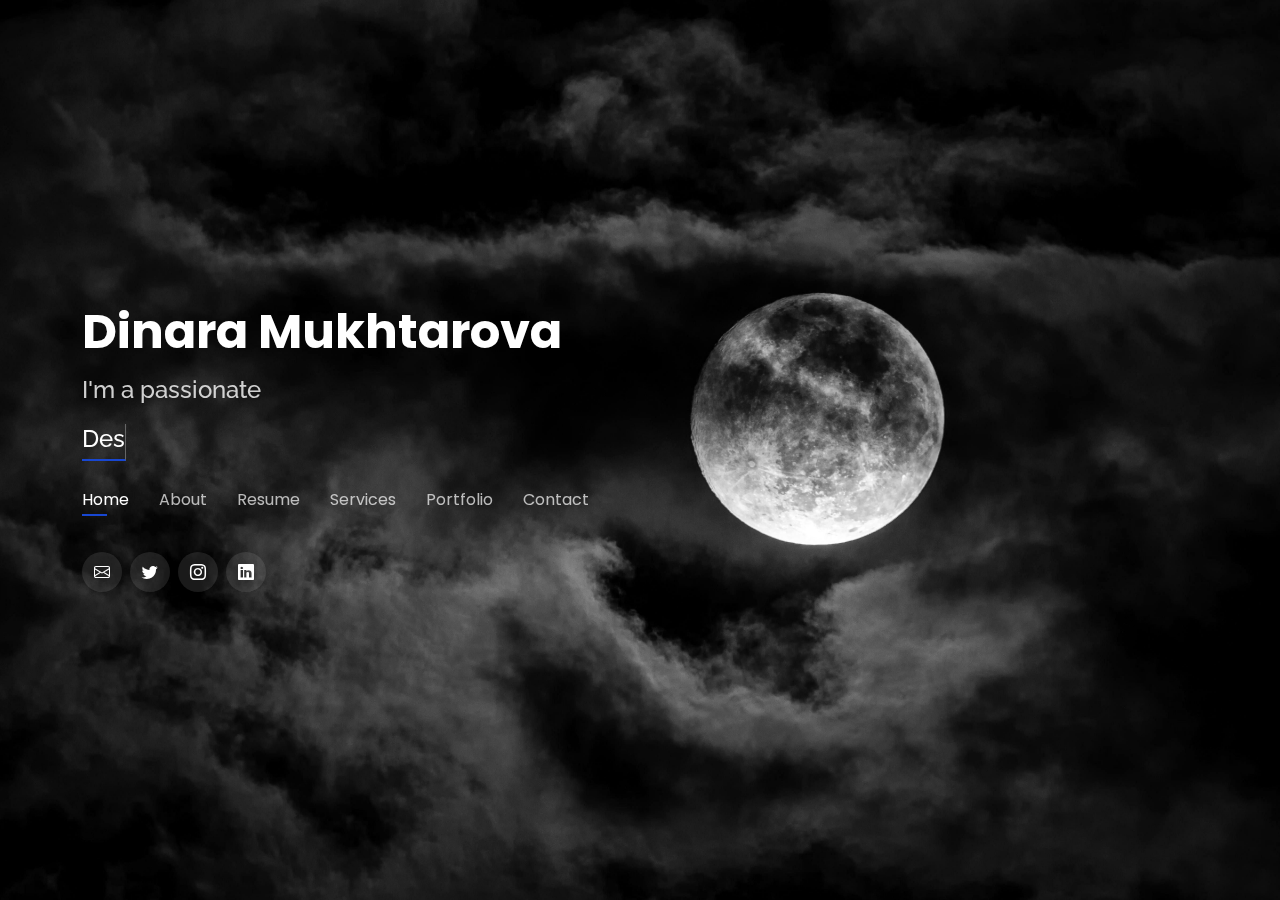
<file: index.html>
<!DOCTYPE html>
<html lang="en">

<head>
  <meta charset="utf-8">
  <meta content="width=device-width, initial-scale=1.0" name="viewport">

  <title>Dinara Mukhtarova</title>
  <meta content="" name="description">
  <meta content="" name="keywords">

  <!-- Favicons -->
  <link href="assets/img/favicon.png" rel="icon">
  <link href="assets/img/apple-touch-icon.png" rel="apple-touch-icon">

  <!-- Google Fonts -->
  <link href="https://fonts.googleapis.com/css?family=Open+Sans:300,300i,400,400i,600,600i,700,700i|Raleway:300,300i,400,400i,500,500i,600,600i,700,700i|Poppins:300,300i,400,400i,500,500i,600,600i,700,700i" rel="stylesheet">

  <!-- Vendor CSS Files -->
  <link href="assets/vendor/bootstrap/css/bootstrap.min.css" rel="stylesheet">
  <link href="assets/vendor/bootstrap-icons/bootstrap-icons.css" rel="stylesheet">
  <link href="assets/vendor/boxicons/css/boxicons.min.css" rel="stylesheet">
  <link href="assets/vendor/glightbox/css/glightbox.min.css" rel="stylesheet">
  <link href="assets/vendor/remixicon/remixicon.css" rel="stylesheet">
  <link href="assets/vendor/swiper/swiper-bundle.min.css" rel="stylesheet">

  <!-- Template Main CSS File -->
  <link href="assets/css/style.css" rel="stylesheet">

</head>

<body>

  <div class="stars"></div>
  <div class="twinkling"></div>
  <div class="clouds"></div>

  <!-- ======= Header ======= -->
  <header id="header">
      <div class="container">

          <h1><a href="index.html">Dinara Mukhtarova</a></h1>
          <!-- Uncomment below if you prefer to use an image logo -->
          <!-- <a href="index.html" class="mr-auto"><img src="assets/img/logo.png" alt="" class="img-fluid"></a> -->
          <h2>I'm a passionate</h2>
          <h2>
              <span class="txt-rotate"
                    data-period="2000"
                    data-rotate='[ "Designer", "Artist", "Programmer" ]'></span>
          </h2>

          <nav id="navbar" class="navbar">
              <ul>
                  <li><a class="nav-link active" href="#header">Home</a></li>
                  <li><a class="nav-link" href="#about">About</a></li>
                  <li><a class="nav-link" href="#resume">Resume</a></li>
                  <li><a class="nav-link" href="#services">Services</a></li>
                  <li><a class="nav-link" href="#portfolio">Portfolio</a></li>
                  <li><a class="nav-link" href="#contact">Contact</a></li>
              </ul>
              <i class="bi bi-list mobile-nav-toggle"></i>
          </nav><!-- .navbar -->

          <div class="social-links">
              <a href="#" class="envelope"><i class="bi bi-envelope"></i></a>
              <a href="#" class="twitter"><i class="bi bi-twitter"></i></a>
              <a href="#" class="instagram"><i class="bi bi-instagram"></i></a>
              <a href="#" class="linkedin"><i class="bi bi-linkedin"></i></a>
          </div>

      </div>
  </header><!-- End Header -->

  <!-- ======= About Section ======= -->
  <section id="about" class="about">

    <!-- ======= About Me ======= -->
    <div class="about-me container">

      <div class="section-title">
        <h2>About</h2>
        <p>Learn more about me</p>
      </div>

      <div class="row">
        <div class="col-lg-4" data-aos="fade-right">
          <img src="assets/img/me.jpg" class="img-fluid" alt="">
        </div>
        <div class="col-lg-8 pt-4 pt-lg-0 content" data-aos="fade-left">
          <h3>Graphic &amp; Game Designer</h3>
          <p class="fst-italic">
            Specializing in Game design, UX/UI, and Graphic design.
          </p>
          <div class="row">
            <div class="col-lg-6">
              <ul>
                <li><i class="bi bi-chevron-right"></i> <strong>Birthday:</strong> <span>1 May 1995</span></li>
                <li><i class="bi bi-chevron-right"></i> <strong>Phone:</strong> <span>+1 (786) 956 2230</span></li>
                <li><i class="bi bi-chevron-right"></i> <strong>City:</strong> <span>Gainesville, USA</span></li>
              </ul>
            </div>
            <div class="col-lg-6">
              <ul>
                <li><i class="bi bi-chevron-right"></i> <strong>Degree:</strong> <span>Bachelor</span></li>
                <li><i class="bi bi-chevron-right"></i> <strong>Email:</strong> <span>dmukhtarova.design@gmail.com</span></li>
                <li><i class="bi bi-chevron-right"></i> <strong>Freelance:</strong> <span>Available</span></li>
              </ul>
            </div>
          </div>
          <p>
              Creative Digital Arts major at the University of Florida with experience in game design and development, including
              projects like "Wisp" and "Family Disaster." Proficient in Unity, Ren'Py, Unreal, Adobe Suit and Figma with a keen eye for UX/UI design. I
              am passionate about blending storytelling with gameplay to create engaging experiences.
          </p>
        </div>
      </div>

    </div><!-- End About Me -->

    <!-- ======= Counts ======= -->
    <div class="counts container">

      <div class="row">

        <div class="col-lg-3 col-md-6">
          <div class="count-box">
            <i class="bi bi-emoji-smile"></i>
            <span data-purecounter-start="0" data-purecounter-end="32" data-purecounter-duration="1" class="purecounter"></span>
            <p>Happy Clients</p>
          </div>
        </div>

        <div class="col-lg-3 col-md-6 mt-5 mt-md-0">
          <div class="count-box">
            <i class="bi bi-journal-richtext"></i>
            <span data-purecounter-start="0" data-purecounter-end="51" data-purecounter-duration="1" class="purecounter"></span>
            <p>Projects</p>
          </div>
        </div>

        <div class="col-lg-3 col-md-6 mt-5 mt-lg-0">
          <div class="count-box">
            <i class="bi bi-headset"></i>
            <span data-purecounter-start="0" data-purecounter-end="863" data-purecounter-duration="1" class="purecounter"></span>
            <p>Hours Of Support</p>
          </div>
        </div>

        <div class="col-lg-3 col-md-6 mt-5 mt-lg-0">
          <div class="count-box">
            <i class="bi bi-award"></i>
            <span data-purecounter-start="0" data-purecounter-end="7" data-purecounter-duration="1" class="purecounter"></span>
            <p>Awards</p>
          </div>
        </div>

      </div>

    </div><!-- End Counts -->

    <!-- ======= Skills  ======= 
    <div class="skills container">

      <div class="section-title">
        <h2>Skills</h2>
      </div>

      <div class="row skills-content">

        <div class="col-lg-6">

          <div class="progress">
            <span class="skill">HTML <i class="val">100%</i></span>
            <div class="progress-bar-wrap">
              <div class="progress-bar" role="progressbar" aria-valuenow="100" aria-valuemin="0" aria-valuemax="100"></div>
            </div>
          </div>

          <div class="progress">
            <span class="skill">CSS <i class="val">90%</i></span>
            <div class="progress-bar-wrap">
              <div class="progress-bar" role="progressbar" aria-valuenow="90" aria-valuemin="0" aria-valuemax="100"></div>
            </div>
          </div>

          <div class="progress">
            <span class="skill">JavaScript <i class="val">75%</i></span>
            <div class="progress-bar-wrap">
              <div class="progress-bar" role="progressbar" aria-valuenow="75" aria-valuemin="0" aria-valuemax="100"></div>
            </div>
          </div>

        </div>

        <div class="col-lg-6">

          <div class="progress">
            <span class="skill">PHP <i class="val">80%</i></span>
            <div class="progress-bar-wrap">
              <div class="progress-bar" role="progressbar" aria-valuenow="80" aria-valuemin="0" aria-valuemax="100"></div>
            </div>
          </div>

          <div class="progress">
            <span class="skill">WordPress/CMS <i class="val">90%</i></span>
            <div class="progress-bar-wrap">
              <div class="progress-bar" role="progressbar" aria-valuenow="90" aria-valuemin="0" aria-valuemax="100"></div>
            </div>
          </div>

          <div class="progress">
            <span class="skill">Photoshop <i class="val">55%</i></span>
            <div class="progress-bar-wrap">
              <div class="progress-bar" role="progressbar" aria-valuenow="55" aria-valuemin="0" aria-valuemax="100"></div>
            </div>
          </div>

        </div>

      </div>

    </div> End Skills -->

    <!-- ======= Skills ======= -->
    <div class="interests container">

      <div class="section-title">
        <h2>Skills</h2>
      </div>

      <div class="row">
        <div class="col-lg-3 col-md-4">
          <div class="icon-box">
            <i class="ri-store-line" style="color: #ffbb2c;"></i>
            <h3>HTML</h3>
          </div>
        </div>
        <div class="col-lg-3 col-md-4 mt-4 mt-md-0">
          <div class="icon-box">
            <i class="ri-bar-chart-box-line" style="color: #5578ff;"></i>
            <h3>Unity</h3>
          </div>
        </div>
        <div class="col-lg-3 col-md-4 mt-4 mt-md-0">
          <div class="icon-box">
            <i class="ri-calendar-todo-line" style="color: #e80368;"></i>
            <h3>Adobe Suit</h3>
          </div>
        </div>
        <div class="col-lg-3 col-md-4 mt-4 mt-lg-0">
          <div class="icon-box">
            <i class="ri-paint-brush-line" style="color: #e361ff;"></i>
            <h3>Project Managment</h3>
          </div>
        </div>
        <div class="col-lg-3 col-md-4 mt-4">
          <div class="icon-box">
            <i class="ri-database-2-line" style="color: #47aeff;"></i>
            <h3>CSS</h3>
          </div>
        </div>
        <div class="col-lg-3 col-md-4 mt-4">
          <div class="icon-box">
            <i class="ri-gradienter-line" style="color: #ffa76e;"></i>
            <h3>Unreal</h3>
          </div>
        </div>
        <div class="col-lg-3 col-md-4 mt-4">
          <div class="icon-box">
            <i class="ri-file-list-3-line" style="color: #11dbcf;"></i>
            <h3>Character Design</h3>
          </div>
        </div>
        <div class="col-lg-3 col-md-4 mt-4">
          <div class="icon-box">
            <i class="ri-price-tag-2-line" style="color: #4233ff;"></i>
            <h3>Team Managment</h3>
          </div>
        </div>
        <div class="col-lg-3 col-md-4 mt-4">
          <div class="icon-box">
            <i class="ri-anchor-line" style="color: #b2904f;"></i>
            <h3>Java Script</h3>
          </div>
        </div>
        <div class="col-lg-3 col-md-4 mt-4">
          <div class="icon-box">
            <i class="ri-disc-line" style="color: #b20969;"></i>
            <h3>Figma</h3>
          </div>
        </div>
        <div class="col-lg-3 col-md-4 mt-4">
          <div class="icon-box">
            <i class="ri-base-station-line" style="color: #ff5828;"></i>
            <h3>Photography</h3>
          </div>
        </div>
        <div class="col-lg-3 col-md-4 mt-4">
          <div class="icon-box">
            <i class="ri-fingerprint-line" style="color: #29cc61;"></i>
            <h3>Leadership</h3>
          </div>
        </div>
      </div>

    </div><!-- End Interests -->

    <!-- ======= Testimonials ======= -->
    <div class="testimonials container">

      <div class="section-title">
        <h2>Testimonials</h2>
      </div>

      <div class="testimonials-slider swiper" data-aos="fade-up" data-aos-delay="100">
        <div class="swiper-wrapper">

          <div class="swiper-slide">
            <div class="testimonial-item">
              <p>
                <i class="bx bxs-quote-alt-left quote-icon-left"></i>
                Dinara is a skilled and creative game developer with a keen eye for detail, ensuring every project is both visually stunning and highly interactive.
                <i class="bx bxs-quote-alt-right quote-icon-right"></i>
              </p>
              <img src="assets/img/testimonials/testimonials-1.jpg" class="testimonial-img" alt="">
              <h3>Saul Goodman</h3>
              <h4>Ceo &amp; Founder</h4>
            </div>
          </div><!-- End testimonial item -->

          <div class="swiper-slide">
            <div class="testimonial-item">
              <p>
                <i class="bx bxs-quote-alt-left quote-icon-left"></i>
                Her expertise in digital arts and UX/UI design makes Dinara an invaluable asset to any creative team, delivering exceptional and user-friendly experiences.
                <i class="bx bxs-quote-alt-right quote-icon-right"></i>
              </p>
              <img src="assets/img/testimonials/testimonials-2.jpg" class="testimonial-img" alt="">
              <h3>Sara Wilsson</h3>
              <h4>Designer</h4>
            </div>
          </div><!-- End testimonial item -->

          <div class="swiper-slide">
            <div class="testimonial-item">
              <p>
                <i class="bx bxs-quote-alt-left quote-icon-left"></i>
                Dinara's ability to seamlessly blend storytelling and gameplay mechanics results in engaging and immersive games that captivate players from start to finish.
                <i class="bx bxs-quote-alt-right quote-icon-right"></i>
              </p>
              <img src="assets/img/testimonials/testimonials-3.jpg" class="testimonial-img" alt="">
              <h3>Jena Karlis</h3>
              <h4>Store Owner</h4>
            </div>
          </div><!-- End testimonial item -->

          <div class="swiper-slide">
            <div class="testimonial-item">
              <p>
                <i class="bx bxs-quote-alt-left quote-icon-left"></i>
                With her strong organizational skills and experience in event management, Dinara excels in coordinating complex projects and ensuring they run smoothly.
                <i class="bx bxs-quote-alt-right quote-icon-right"></i>
              </p>
              <img src="assets/img/testimonials/testimonials-4.jpg" class="testimonial-img" alt="">
              <h3>Matt Brandon</h3>
              <h4>Freelancer</h4>
            </div>
          </div><!-- End testimonial item -->

          <div class="swiper-slide">
            <div class="testimonial-item">
              <p>
                <i class="bx bxs-quote-alt-left quote-icon-left"></i>
                Dinara's proficiency in Ren'Py and game design, combined with her innovative approach, consistently produces unique and memorable gaming experiences.
                <i class="bx bxs-quote-alt-right quote-icon-right"></i>
              </p>
              <img src="assets/img/testimonials/testimonials-5.jpg" class="testimonial-img" alt="">
              <h3>John Larson</h3>
              <h4>Entrepreneur</h4>
            </div>
          </div><!-- End testimonial item -->

        </div>
        <div class="swiper-pagination"></div>
      </div>

      <div class="owl-carousel testimonials-carousel">

      </div>

    </div><!-- End Testimonials  -->

  </section><!-- End About Section -->

  <!-- ======= Resume Section ======= -->
  <section id="resume" class="resume">
    <div class="container">

      <div class="section-title">
        <h2>Resume</h2>
        <p>Check My Resume</p>
      </div>

      <div class="row">
        <div class="col-lg-6">
          <h3 class="resume-title">Sumary</h3>
          <div class="resume-item pb-0">
            <h4>Alice Barkley</h4>
            <p><em>Innovative and deadline-driven Graphic Designer with 3+ years of experience designing and developing user-centered digital/print marketing material from initial concept to final, polished deliverable.</em></p>
            <p>
            <ul>
              <li>Portland par 127,Orlando, FL</li>
              <li>(123) 456-7891</li>
              <li>alice.barkley@example.com</li>
            </ul>
            </p>
          </div>

          <h3 class="resume-title">Education</h3>
          <div class="resume-item">
            <h4>Master of Fine Arts &amp; Graphic Design</h4>
            <h5>2015 - 2016</h5>
            <p><em>Rochester Institute of Technology, Rochester, NY</em></p>
            <p>Qui deserunt veniam. Et sed aliquam labore tempore sed quisquam iusto autem sit. Ea vero voluptatum qui ut dignissimos deleniti nerada porti sand markend</p>
          </div>
          <div class="resume-item">
            <h4>Bachelor of Fine Arts &amp; Graphic Design</h4>
            <h5>2010 - 2014</h5>
            <p><em>Rochester Institute of Technology, Rochester, NY</em></p>
            <p>Quia nobis sequi est occaecati aut. Repudiandae et iusto quae reiciendis et quis Eius vel ratione eius unde vitae rerum voluptates asperiores voluptatem Earum molestiae consequatur neque etlon sader mart dila</p>
          </div>
        </div>
        <div class="col-lg-6">
          <h3 class="resume-title">Professional Experience</h3>
          <div class="resume-item">
            <h4>Senior graphic design specialist</h4>
            <h5>2019 - Present</h5>
            <p><em>Experion, New York, NY </em></p>
            <p>
            <ul>
              <li>Lead in the design, development, and implementation of the graphic, layout, and production communication materials</li>
              <li>Delegate tasks to the 7 members of the design team and provide counsel on all aspects of the project. </li>
              <li>Supervise the assessment of all graphic materials in order to ensure quality and accuracy of the design</li>
              <li>Oversee the efficient use of production project budgets ranging from $2,000 - $25,000</li>
            </ul>
            </p>
          </div>
          <div class="resume-item">
            <h4>Graphic design specialist</h4>
            <h5>2017 - 2018</h5>
            <p><em>Stepping Stone Advertising, New York, NY</em></p>
            <p>
            <ul>
              <li>Developed numerous marketing programs (logos, brochures,infographics, presentations, and advertisements).</li>
              <li>Managed up to 5 projects or tasks at a given time while under pressure</li>
              <li>Recommended and consulted with clients on the most appropriate graphic design</li>
              <li>Created 4+ design presentations and proposals a month for clients and account managers</li>
            </ul>
            </p>
          </div>
        </div>
      </div>

    </div>
  </section><!-- End Resume Section -->

  <!-- ======= Services Section ======= -->
  <section id="services" class="services">
    <div class="container">

      <div class="section-title">
        <h2>Services</h2>
        <p>My Services</p>
      </div>

      <div class="row">
        <div class="col-lg-4 col-md-6 d-flex align-items-stretch">
          <div class="icon-box">
            <div class="icon"><i class="bx bxl-dribbble"></i></div>
            <h4><a href="">Lorem Ipsum</a></h4>
            <p>Voluptatum deleniti atque corrupti quos dolores et quas molestias excepturi</p>
          </div>
        </div>

        <div class="col-lg-4 col-md-6 d-flex align-items-stretch mt-4 mt-md-0">
          <div class="icon-box">
            <div class="icon"><i class="bx bx-file"></i></div>
            <h4><a href="">Sed ut perspiciatis</a></h4>
            <p>Duis aute irure dolor in reprehenderit in voluptate velit esse cillum dolore</p>
          </div>
        </div>

        <div class="col-lg-4 col-md-6 d-flex align-items-stretch mt-4 mt-lg-0">
          <div class="icon-box">
            <div class="icon"><i class="bx bx-tachometer"></i></div>
            <h4><a href="">Magni Dolores</a></h4>
            <p>Excepteur sint occaecat cupidatat non proident, sunt in culpa qui officia</p>
          </div>
        </div>

        <div class="col-lg-4 col-md-6 d-flex align-items-stretch mt-4">
          <div class="icon-box">
            <div class="icon"><i class="bx bx-world"></i></div>
            <h4><a href="">Nemo Enim</a></h4>
            <p>At vero eos et accusamus et iusto odio dignissimos ducimus qui blanditiis</p>
          </div>
        </div>

        <div class="col-lg-4 col-md-6 d-flex align-items-stretch mt-4">
          <div class="icon-box">
            <div class="icon"><i class="bx bx-slideshow"></i></div>
            <h4><a href="">Dele cardo</a></h4>
            <p>Quis consequatur saepe eligendi voluptatem consequatur dolor consequuntur</p>
          </div>
        </div>

        <div class="col-lg-4 col-md-6 d-flex align-items-stretch mt-4">
          <div class="icon-box">
            <div class="icon"><i class="bx bx-arch"></i></div>
            <h4><a href="">Divera don</a></h4>
            <p>Modi nostrum vel laborum. Porro fugit error sit minus sapiente sit aspernatur</p>
          </div>
        </div>

      </div>

    </div>
  </section><!-- End Services Section -->

  <!-- ======= Portfolio Section ======= -->
  <section id="portfolio" class="portfolio">
    <div class="container">

      <div class="section-title">
        <h2>Portfolio</h2>
        <p>My Works</p>
      </div>

      <div class="row">
        <div class="col-lg-12 d-flex justify-content-center">
          <ul id="portfolio-flters">
            <li data-filter="*" class="filter-active">All</li>
            <li data-filter=".filter-art">Art</li>
            <li data-filter=".filter-game">Game</li>
            <li data-filter=".filter-web">Web</li>
          </ul>
        </div>
      </div>

      <div class="row portfolio-container">

        <div class="col-lg-4 col-md-6 portfolio-item filter-art">
          <div class="portfolio-wrap">
            <img src="assets/img/portfolio/portfolio-1.jpg" class="img-fluid" alt="">
            <div class="portfolio-info">
              <h4>Art 1</h4>
              <p>Art</p>
              <div class="portfolio-links">
                <a href="assets/img/portfolio/portfolio-1.jpg" data-gallery="portfolioGallery" class="portfolio-lightbox" title="Art 1"><i class="bx bx-plus"></i></a>
                <a href="portfolio-details.html" data-gallery="portfolioDetailsGallery" data-glightbox="type: external" class="portfolio-details-lightbox" title="Portfolio Details"><i class="bx bx-link"></i></a>
              </div>
            </div>
          </div>
        </div>

        <div class="col-lg-4 col-md-6 portfolio-item filter-web">
          <div class="portfolio-wrap">
            <img src="assets/img/portfolio/portfolio-2.jpg" class="img-fluid" alt="">
            <div class="portfolio-info">
              <h4>Web 3</h4>
              <p>Web</p>
              <div class="portfolio-links">
                <a href="assets/img/portfolio/portfolio-2.jpg" data-gallery="portfolioGallery" class="portfolio-lightbox" title="Web 3"><i class="bx bx-plus"></i></a>
                <a href="portfolio-details.html" data-gallery="portfolioDetailsGallery" data-glightbox="type: external" class="portfolio-details-lightbox" title="Portfolio Details"><i class="bx bx-link"></i></a>
              </div>
            </div>
          </div>
        </div>

        <div class="col-lg-4 col-md-6 portfolio-item filter-art">
          <div class="portfolio-wrap">
            <img src="assets/img/portfolio/portfolio-3.jpg" class="img-fluid" alt="">
            <div class="portfolio-info">
              <h4>Art 2</h4>
              <p>Art</p>
              <div class="portfolio-links">
                <a href="assets/img/portfolio/portfolio-3.jpg" data-gallery="portfolioGallery" class="portfolio-lightbox" title="Art 2"><i class="bx bx-plus"></i></a>
                <a href="portfolio-details.html" data-gallery="portfolioDetailsGallery" data-glightbox="type: external" class="portfolio-details-lightbox" title="Portfolio Details"><i class="bx bx-link"></i></a>
              </div>
            </div>
          </div>
        </div>

        <div class="col-lg-4 col-md-6 portfolio-item filter-game">
          <div class="portfolio-wrap">
            <img src="assets/img/portfolio/portfolio-4.jpg" class="img-fluid" alt="">
            <div class="portfolio-info">
              <h4>Wisp</h4>
              <p>Game</p>
              <div class="portfolio-links">
                <!-- <a href="assets/img/portfolio/portfolio-4.jpg" data-gallery="portfolioGallery" class="portfolio-lightbox" title="Wisp"><i class="bx bx-plus"></i></a> -->
                <a href="Wisp-portfolio.html" data-gallery="portfolioDetailsGallery" data-glightbox="type: external" class="portfolio-details-lightbox" title="Portfolio Details"><i class="bx bx-link"></i></a>
              </div>
            </div>
          </div>
        </div>

        <div class="col-lg-4 col-md-6 portfolio-item filter-web">
          <div class="portfolio-wrap">
            <img src="assets/img/portfolio/portfolio-5.jpg" class="img-fluid" alt="">
            <div class="portfolio-info">
              <h4>Web 2</h4>
              <p>Web</p>
              <div class="portfolio-links">
                <a href="assets/img/portfolio/portfolio-5.jpg" data-gallery="portfolioGallery" class="portfolio-lightbox" title="Web 2"><i class="bx bx-plus"></i></a>
                <a href="portfolio-details.html" data-gallery="portfolioDetailsGallery" data-glightbox="type: external" class="portfolio-details-lightbox" title="Portfolio Details"><i class="bx bx-link"></i></a>
              </div>
            </div>
          </div>
        </div>

        <div class="col-lg-4 col-md-6 portfolio-item filter-art">
          <div class="portfolio-wrap">
            <img src="assets/img/portfolio/portfolio-6.jpg" class="img-fluid" alt="">
            <div class="portfolio-info">
              <h4>Art 3</h4>
              <p>Art</p>
              <div class="portfolio-links">
                <a href="assets/img/portfolio/portfolio-6.jpg" data-gallery="portfolioGallery" class="portfolio-lightbox" title="Art 3"><i class="bx bx-plus"></i></a>
                <a href="portfolio-details.html" data-gallery="portfolioDetailsGallery" data-glightbox="type: external" class="portfolio-details-lightbox" title="Portfolio Details"><i class="bx bx-link"></i></a>
              </div>
            </div>
          </div>
        </div>

        <div class="col-lg-4 col-md-6 portfolio-item filter-game">
          <div class="portfolio-wrap">
            <img src="assets/img/portfolio/portfolio-7.jpg" class="img-fluid" alt="">
            <div class="portfolio-info">
              <h4>Game 1</h4>
              <p>Game</p>
              <div class="portfolio-links">
                <a href="assets/img/portfolio/portfolio-7.jpg" data-gallery="portfolioGallery" class="portfolio-lightbox" title="Game 1"><i class="bx bx-plus"></i></a>
                <a href="portfolio-details.html" data-gallery="portfolioDetailsGallery" data-glightbox="type: external" class="portfolio-details-lightbox" title="Portfolio Details"><i class="bx bx-link"></i></a>
              </div>
            </div>
          </div>
        </div>

        <div class="col-lg-4 col-md-6 portfolio-item filter-game">
          <div class="portfolio-wrap">
            <img src="assets/img/portfolio/portfolio-8.jpg" class="img-fluid" alt="">
            <div class="portfolio-info">
              <h4>Game 3</h4>
              <p>Game</p>
              <div class="portfolio-links">
                <a href="assets/img/portfolio/portfolio-8.jpg" data-gallery="portfolioGallery" class="portfolio-lightbox" title="Game 3"><i class="bx bx-plus"></i></a>
                <a href="portfolio-details.html" data-gallery="portfolioDetailsGallery" data-glightbox="type: external" class="portfolio-details-lightbox" title="Portfolio Details"><i class="bx bx-link"></i></a>
              </div>
            </div>
          </div>
        </div>

        <div class="col-lg-4 col-md-6 portfolio-item filter-web">
          <div class="portfolio-wrap">
            <img src="assets/img/portfolio/portfolio-9.jpg" class="img-fluid" alt="">
            <div class="portfolio-info">
              <h4>Web 3</h4>
              <p>Web</p>
              <div class="portfolio-links">
                <a href="assets/img/portfolio/portfolio-9.jpg" data-gallery="portfolioGallery" class="portfolio-lightbox" title="Web 3"><i class="bx bx-plus"></i></a>
                <a href="portfolio-details.html" data-gallery="portfolioDetailsGallery" data-glightbox="type: external" class="portfolio-details-lightbox" title="Portfolio Details"><i class="bx bx-link"></i></a>
              </div>
            </div>
          </div>
        </div>

      </div>

    </div>
  </section><!-- End Portfolio Section -->

  <!-- ======= Contact Section ======= -->
  <section id="contact" class="contact">
    <div class="container">

      <div class="section-title">
        <h2>Contact</h2>
        <p>Contact Me</p>
      </div>

      <div class="row mt-2">

        <div class="col-md-6 d-flex align-items-stretch">
          <div class="info-box">
            <i class="bx bx-map"></i>
            <h3>My Address</h3>
            <p>A108 Adam Street, New York, NY 535022</p>
          </div>
        </div>

        <div class="col-md-6 mt-4 mt-md-0 d-flex align-items-stretch">
          <div class="info-box">
            <i class="bx bx-share-alt"></i>
            <h3>Social Profiles</h3>
            <div class="social-links">
              <a href="#" class="envelope"><i class="bi bi-envelope"></i></a>
              <a href="#" class="twitter"><i class="bi bi-twitter"></i></a>
              <a href="#" class="instagram"><i class="bi bi-instagram"></i></a>
              <a href="#" class="google-plus"><i class="bi bi-skype"></i></a>
              <a href="#" class="linkedin"><i class="bi bi-linkedin"></i></a>
            </div>
          </div>
        </div>

        <div class="col-md-6 mt-4 d-flex align-items-stretch">
          <div class="info-box">
            <i class="bx bx-envelope"></i>
            <h3>Email Me</h3>
            <p>contact@example.com</p>
          </div>
        </div>
        <div class="col-md-6 mt-4 d-flex align-items-stretch">
          <div class="info-box">
            <i class="bx bx-phone-call"></i>
            <h3>Call Me</h3>
            <p>+1 5589 55488 55</p>
          </div>
        </div>
      </div>

      <form action="forms/contact.php" method="post" role="form" class="php-email-form mt-4">
        <div class="row">
          <div class="col-md-6 form-group">
            <input type="text" name="name" class="form-control" id="name" placeholder="Your Name" required>
          </div>
          <div class="col-md-6 form-group mt-3 mt-md-0">
            <input type="email" class="form-control" name="email" id="email" placeholder="Your Email" required>
          </div>
        </div>
        <div class="form-group mt-3">
          <input type="text" class="form-control" name="subject" id="subject" placeholder="Subject" required>
        </div>
        <div class="form-group mt-3">
          <textarea class="form-control" name="message" rows="5" placeholder="Message" required></textarea>
        </div>
        <div class="my-3">
          <div class="loading">Loading</div>
          <div class="error-message"></div>
          <div class="sent-message">Your message has been sent. Thank you!</div>
        </div>
        <div class="text-center"><button type="submit">Send Message</button></div>
      </form>

    </div>
  </section><!-- End Contact Section -->

  <!-- Vendor JS Files -->
  <script src="assets/vendor/purecounter/purecounter_vanilla.js"></script>
  <script src="assets/vendor/bootstrap/js/bootstrap.bundle.min.js"></script>
  <script src="assets/vendor/glightbox/js/glightbox.min.js"></script>
  <script src="assets/vendor/isotope-layout/isotope.pkgd.min.js"></script>
  <script src="assets/vendor/swiper/swiper-bundle.min.js"></script>
  <script src="assets/vendor/waypoints/noframework.waypoints.js"></script>
  <script src="assets/vendor/php-email-form/validate.js"></script>

  <!-- Template Main JS File -->
  <script src="assets/js/main.js"></script>

</body>

</html>
</file>
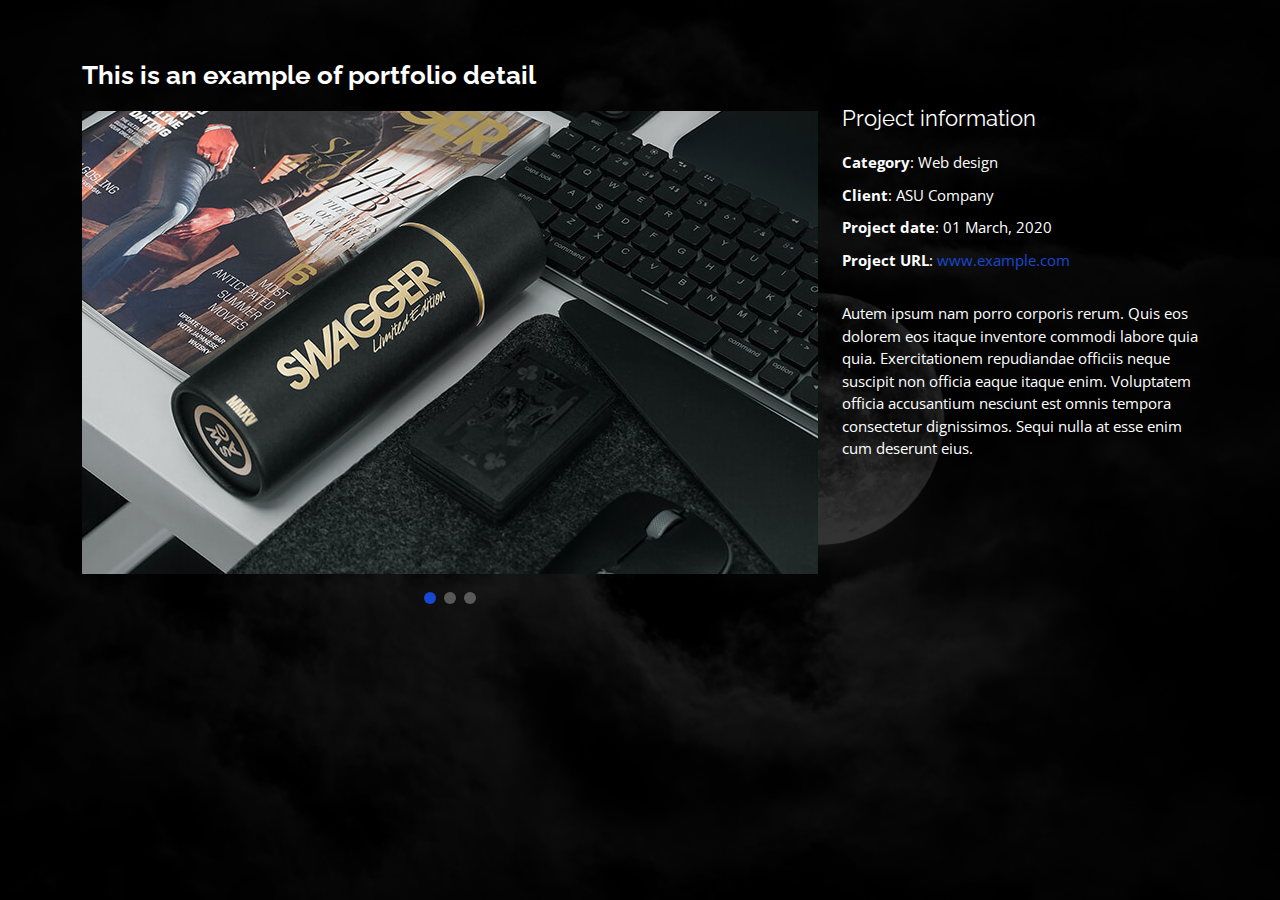
<file: portfolio-details.html>
<!DOCTYPE html>
<html lang="en">

<head>
  <meta charset="utf-8">
  <meta content="width=device-width, initial-scale=1.0" name="viewport">

  <title>Portfolio Details - Personal Bootstrap Template</title>
  <meta content="" name="description">
  <meta content="" name="keywords">

  <!-- Favicons -->
  <link href="assets/img/favicon.png" rel="icon">
  <link href="assets/img/apple-touch-icon.png" rel="apple-touch-icon">

  <!-- Google Fonts -->
  <link href="https://fonts.googleapis.com/css?family=Open+Sans:300,300i,400,400i,600,600i,700,700i|Raleway:300,300i,400,400i,500,500i,600,600i,700,700i|Poppins:300,300i,400,400i,500,500i,600,600i,700,700i" rel="stylesheet">

  <!-- Vendor CSS Files -->
  <link href="assets/vendor/bootstrap/css/bootstrap.min.css" rel="stylesheet">
  <link href="assets/vendor/bootstrap-icons/bootstrap-icons.css" rel="stylesheet">
  <link href="assets/vendor/boxicons/css/boxicons.min.css" rel="stylesheet">
  <link href="assets/vendor/glightbox/css/glightbox.min.css" rel="stylesheet">
  <link href="assets/vendor/remixicon/remixicon.css" rel="stylesheet">
  <link href="assets/vendor/swiper/swiper-bundle.min.css" rel="stylesheet">

  <!-- Template Main CSS File -->
  <link href="assets/css/style.css" rel="stylesheet">

</head>

<body>

  <main id="main">

    <!-- ======= Portfolio Details ======= -->
    <div id="portfolio-details" class="portfolio-details">
      <div class="container">

        <div class="row">

          <div class="col-lg-8">
            <h2 class="portfolio-title">This is an example of portfolio detail</h2>

            <div class="portfolio-details-slider swiper">
              <div class="swiper-wrapper align-items-center">

                <div class="swiper-slide">
                  <img src="assets/img/portfolio/portfolio-details-1.jpg" alt="">
                </div>

                <div class="swiper-slide">
                  <img src="assets/img/portfolio/portfolio-details-2.jpg" alt="">
                </div>

                <div class="swiper-slide">
                  <img src="assets/img/portfolio/portfolio-details-3.jpg" alt="">
                </div>

              </div>
              <div class="swiper-pagination"></div>
            </div>

          </div>

          <div class="col-lg-4 portfolio-info">
            <h3>Project information</h3>
            <ul>
              <li><strong>Category</strong>: Web design</li>
              <li><strong>Client</strong>: ASU Company</li>
              <li><strong>Project date</strong>: 01 March, 2020</li>
              <li><strong>Project URL</strong>: <a href="#">www.example.com</a></li>
            </ul>

            <p>
              Autem ipsum nam porro corporis rerum. Quis eos dolorem eos itaque inventore commodi labore quia quia. Exercitationem repudiandae officiis neque suscipit non officia eaque itaque enim. Voluptatem officia accusantium nesciunt est omnis tempora consectetur dignissimos. Sequi nulla at esse enim cum deserunt eius.
            </p>
          </div>

        </div>

      </div>
    </div><!-- End Portfolio Details -->

  </main><!-- End #main -->


  <!-- Vendor JS Files -->
  <script src="assets/vendor/purecounter/purecounter_vanilla.js"></script>
  <script src="assets/vendor/bootstrap/js/bootstrap.bundle.min.js"></script>
  <script src="assets/vendor/glightbox/js/glightbox.min.js"></script>
  <script src="assets/vendor/isotope-layout/isotope.pkgd.min.js"></script>
  <script src="assets/vendor/swiper/swiper-bundle.min.js"></script>
  <script src="assets/vendor/waypoints/noframework.waypoints.js"></script>
  <script src="assets/vendor/php-email-form/validate.js"></script>

  <!-- Template Main JS File -->
  <script src="assets/js/main.js"></script>

</body>

</html>
</file>
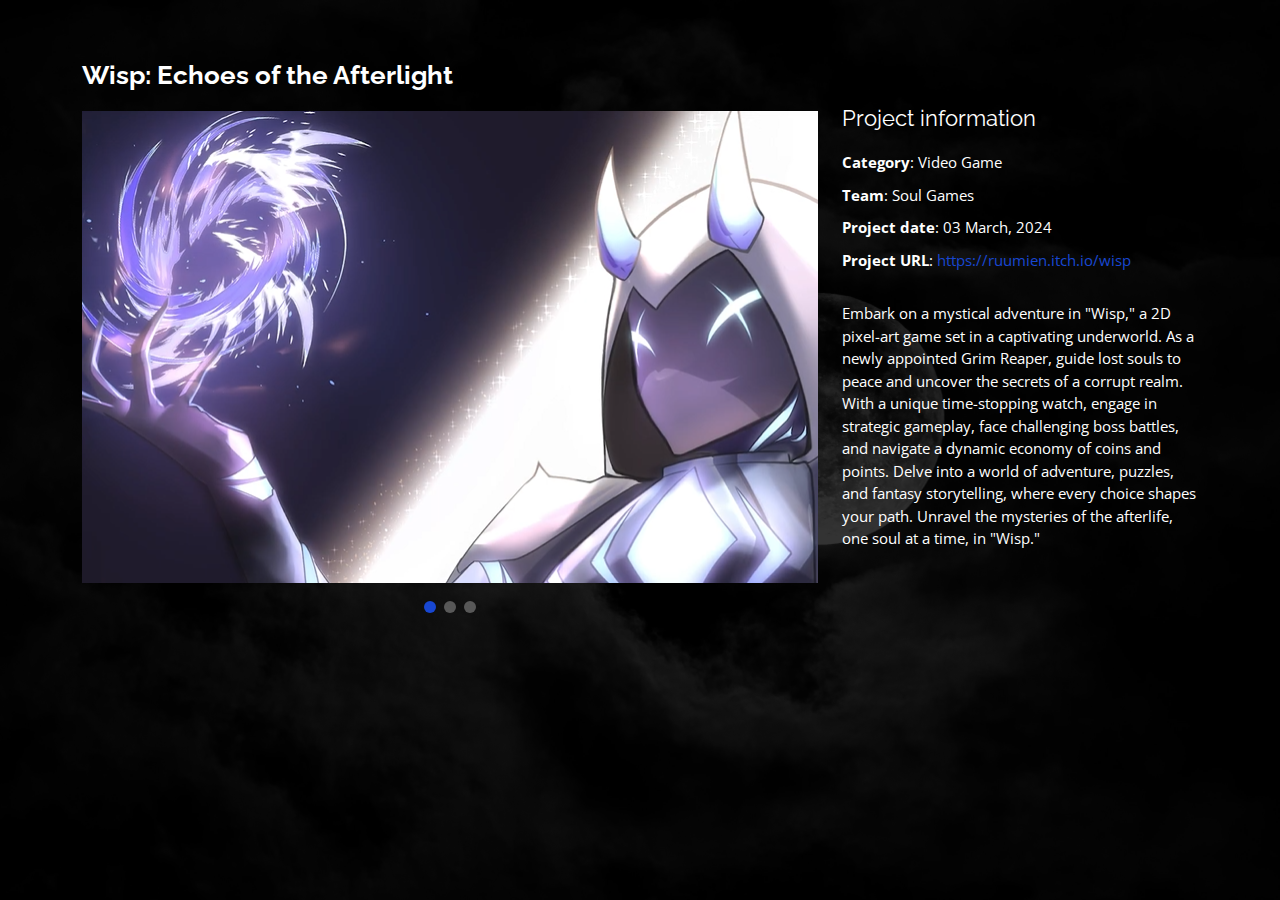
<file: Wisp-portfolio.html>
﻿<!DOCTYPE html>
<html lang="en">

<head>
    <meta charset="utf-8">
    <meta content="width=device-width, initial-scale=1.0" name="viewport">

    <title>Wisp: Echoes of the Afterlight</title>
    <meta content="" name="description">
    <meta content="" name="keywords">

    <!-- Favicons -->
    <link href="assets/img/favicon.png" rel="icon">
    <link href="assets/img/apple-touch-icon.png" rel="apple-touch-icon">

    <!-- Google Fonts -->
    <link href="https://fonts.googleapis.com/css?family=Open+Sans:300,300i,400,400i,600,600i,700,700i|Raleway:300,300i,400,400i,500,500i,600,600i,700,700i|Poppins:300,300i,400,400i,500,500i,600,600i,700,700i" rel="stylesheet">

    <!-- Vendor CSS Files -->
    <link href="assets/vendor/bootstrap/css/bootstrap.min.css" rel="stylesheet">
    <link href="assets/vendor/bootstrap-icons/bootstrap-icons.css" rel="stylesheet">
    <link href="assets/vendor/boxicons/css/boxicons.min.css" rel="stylesheet">
    <link href="assets/vendor/glightbox/css/glightbox.min.css" rel="stylesheet">
    <link href="assets/vendor/remixicon/remixicon.css" rel="stylesheet">
    <link href="assets/vendor/swiper/swiper-bundle.min.css" rel="stylesheet">

    <!-- Template Main CSS File -->
    <link href="assets/css/style.css" rel="stylesheet">

</head>

<body>

    <main id="main">

        <!-- ======= Portfolio Details ======= -->
        <div id="portfolio-details" class="portfolio-details">
            <div class="container">

                <div class="row">

                    <div class="col-lg-8">
                        <h2 class="portfolio-title">Wisp: Echoes of the Afterlight</h2>

                        <div class="portfolio-details-slider swiper">
                            <div class="swiper-wrapper align-items-center">

                                <div class="swiper-slide">
                                    <img src="assets/img/portfolio/Wisp-portfolio (1).png" alt="">
                                </div>

                                <div class="swiper-slide">
                                    <img src="assets/img/portfolio/Wisp-portfolio (2).png" alt="">
                                </div>

                                <div class="swiper-slide">
                                    <img src="assets/img/portfolio/Wisp-portfolio (3).png" alt="">
                                </div>

                            </div>
                            <div class="swiper-pagination"></div>
                        </div>

                    </div>

                    <div class="col-lg-4 portfolio-info">
                        <h3>Project information</h3>
                        <ul>
                            <li><strong>Category</strong>: Video Game</li>
                            <li><strong>Team</strong>: Soul Games</li>
                            <li><strong>Project date</strong>: 03 March, 2024</li>
                            <li><strong>Project URL</strong>: <a href="https://ruumien.itch.io/wisp" target="_blank"> https://ruumien.itch.io/wisp</a></li>
                        </ul>

                        <p>
                            Embark on a mystical adventure in "Wisp," a 2D pixel-art game set in a captivating underworld. As a newly appointed Grim Reaper, 
                            guide lost souls to peace and uncover the secrets of a corrupt realm. With a unique time-stopping watch, engage in strategic gameplay, face challenging boss battles, 
                            and navigate a dynamic economy of coins and points. Delve into a world of adventure, puzzles, and fantasy storytelling, 
                            where every choice shapes your path. Unravel the mysteries of the afterlife, one soul at a time, in "Wisp."
                        </p>
                    </div>

                </div>

            </div>
        </div><!-- End Portfolio Details -->

    </main><!-- End #main -->
    <!-- Vendor JS Files -->
    <script src="assets/vendor/purecounter/purecounter_vanilla.js"></script>
    <script src="assets/vendor/bootstrap/js/bootstrap.bundle.min.js"></script>
    <script src="assets/vendor/glightbox/js/glightbox.min.js"></script>
    <script src="assets/vendor/isotope-layout/isotope.pkgd.min.js"></script>
    <script src="assets/vendor/swiper/swiper-bundle.min.js"></script>
    <script src="assets/vendor/waypoints/noframework.waypoints.js"></script>
    <script src="assets/vendor/php-email-form/validate.js"></script>

    <!-- Template Main JS File -->
    <script src="assets/js/main.js"></script>

</body>

</html>
</file>
<file: assets/css/style.css>
/*--------------------------------------------------------------
# General
--------------------------------------------------------------*/
body {
  font-family: "Open Sans", sans-serif;
  background-color: #040404;
  color: #fff;
  position: relative;
  background: transparent;
}

body::before {
  content: "";
  position: fixed;
  background: #040404 url("../img/bg.jpg") top right no-repeat;
  background-size: cover;
  left: 0;
  right: 0;
  top: 0;
  height: 100vh;
  z-index: -1;
}

@media (min-width: 1024px) {
  body::before {
    background-attachment: fixed;
  }
}

a {
  color: #1847d2;
  text-decoration: none;
}

a:hover {
  color: #3565e8;
  text-decoration: none;
}

h1,
h2,
h3,
h4,
h5,
h6 {
  font-family: "Raleway", sans-serif;
}

/*--------------------------------------------------------------
# Header
--------------------------------------------------------------*/
#header {
  transition: ease-in-out 0.3s;
  position: relative;
  height: 100vh;
  display: flex;
  align-items: center;
  z-index: 997;
  overflow-y: auto;
}

#header * {
  transition: ease-in-out 0.3s;
}

#header h1 {
  font-size: 48px;
  margin: 0;
  padding: 0;
  line-height: 1;
  font-weight: 700;
  font-family: "Poppins", sans-serif;
}

#header h1 a,
#header h1 a:hover {
  color: #fff;
  line-height: 1;
  display: inline-block;
}

#header h2 {
  font-size: 24px;
  margin-top: 20px;
  color: rgba(255, 255, 255, 0.8);
}

#header h2 span {
  color: #fff;
  border-bottom: 2px solid #1847d2;
  padding-bottom: 6px;
}

#header img {
  padding: 0;
  margin: 0;
}

#header .social-links {
  margin-top: 40px;
  display: flex;
}

#header .social-links a {
  font-size: 16px;
  display: flex;
  justify-content: center;
  align-items: center;
  background: rgba(255, 255, 255, 0.1);
  color: #fff;
  line-height: 1;
  margin-right: 8px;
  border-radius: 50%;
  width: 40px;
  height: 40px;
}

#header .social-links a:hover {
  background: #1847d2;
}

@media (max-width: 992px) {
  #header h1 {
    font-size: 36px;
  }

  #header h2 {
    font-size: 20px;
    line-height: 30px;
  }

  #header .social-links {
    margin-top: 15px;
  }

  #header .container {
    display: flex;
    flex-direction: column;
    align-items: center;
  }
}

/* Header Top */
#header.header-top {
  height: 80px;
  position: fixed;
  left: 0;
  top: 0;
  right: 0;
  background: rgba(0, 0, 0, 0.9);
}

#header.header-top .social-links,
#header.header-top h2 {
  display: none;
}

#header.header-top h1 {
  margin-right: auto;
  font-size: 36px;
}

#header.header-top img {
  max-height: 60px;
  margin-right: 20px !important;
}

#header.header-top .container {
  display: flex;
  align-items: center;
}

#header.header-top .navbar {
  margin: 0;
}

@media (max-width: 768px) {
  #header.header-top {
    height: 60px;
  }

  #header.header-top h1 {
    font-size: 26px;
  }
}

/*--------------------------------------------------------------
# Navigation Menu
--------------------------------------------------------------*/
/**
* Desktop Navigation 
*/
.navbar {
  padding: 0;
  margin-top: 35px;
}

.navbar ul {
  margin: 0;
  padding: 0;
  display: flex;
  list-style: none;
  align-items: center;
}

.navbar li {
  position: relative;
}

.navbar li+li {
  margin-left: 30px;
}

.navbar a,
.navbar a:focus {
  display: flex;
  align-items: center;
  justify-content: space-between;
  padding: 0;
  font-family: "Poppins", sans-serif;
  font-size: 16px;
  font-weight: 400;
  color: rgba(255, 255, 255, 0.7);
  white-space: nowrap;
  transition: 0.3s;
}

.navbar a i,
.navbar a:focus i {
  font-size: 12px;
  line-height: 0;
  margin-left: 5px;
}

.navbar a:before {
  content: "";
  position: absolute;
  width: 0;
  height: 2px;
  bottom: -4px;
  left: 0;
  background-color: #1847d2;
  visibility: hidden;
  width: 0px;
  transition: all 0.3s ease-in-out 0s;
}

.navbar a:hover:before,
.navbar li:hover>a:before,
.navbar .active:before {
  visibility: visible;
  width: 25px;
}

.navbar a:hover,
.navbar .active,
.navbar .active:focus,
.navbar li:hover>a {
  color: #fff;
}

/**
* Mobile Navigation 
*/
.mobile-nav-toggle {
  color: #fff;
  font-size: 28px;
  cursor: pointer;
  display: none;
  line-height: 0;
  transition: 0.5s;
  position: fixed;
  right: 15px;
  top: 15px;
}

@media (max-width: 991px) {
  .mobile-nav-toggle {
    display: block;
  }

  .navbar ul {
    display: none;
  }
}

.navbar-mobile {
  position: fixed;
  overflow: hidden;
  top: 0;
  right: 0;
  left: 0;
  bottom: 0;
  background: rgba(0, 0, 0, 0.9);
  transition: 0.3s;
  z-index: 999;
  margin-top: 0;
}

.navbar-mobile .mobile-nav-toggle {
  position: absolute;
  top: 15px;
  right: 15px;
}

.navbar-mobile ul {
  display: block;
  position: absolute;
  top: 55px;
  right: 15px;
  bottom: 45px;
  left: 15px;
  padding: 10px 0;
  overflow-y: auto;
  transition: 0.3s;
  border: 2px solid rgba(255, 255, 255, 0.2);
}

.navbar-mobile li {
  padding: 12px 20px;
}

.navbar-mobile li+li {
  margin: 0;
}

.navbar-mobile a,
.navbar-mobile a:focus {
  font-size: 16px;
  position: relative;
}

/*--------------------------------------------------------------
# Sections General
--------------------------------------------------------------*/
section {
  overflow: hidden;
  position: absolute;
  width: 100%;
  top: 140px;
  bottom: 100%;
  opacity: 0;
  transition: ease-in-out 0.4s;
  z-index: 2;
}

section.section-show {
  top: 100px;
  bottom: auto;
  opacity: 1;
  padding-bottom: 45px;
}

section .container {
  background: rgba(0, 0, 0, 0.9);
  padding: 30px;
}

@media (max-width: 768px) {
  section {
    top: 120px;
  }

  section.section-show {
    top: 80px;
  }
}

.section-title h2 {
  font-size: 14px;
  font-weight: 500;
  padding: 0;
  line-height: 1px;
  margin: 0 0 20px 0;
  letter-spacing: 2px;
  text-transform: uppercase;
  color: #aaaaaa;
  font-family: "Poppins", sans-serif;
}

.section-title h2::after {
  content: "";
  width: 120px;
  height: 1px;
  display: inline-block;
  background: #4389e6;
  margin: 4px 10px;
}

.section-title p {
  margin: 0;
  margin: -15px 0 15px 0;
  font-size: 36px;
  font-weight: 700;
  text-transform: uppercase;
  font-family: "Poppins", sans-serif;
  color: #fff;
}

/*--------------------------------------------------------------
# About
--------------------------------------------------------------*/
.about-me .content h3 {
  font-weight: 700;
  font-size: 26px;
  color: #1847d2;
}

.about-me .content ul {
  list-style: none;
  padding: 0;
}

.about-me .content ul li {
  margin-bottom: 20px;
  display: flex;
  align-items: center;
}

.about-me .content ul strong {
  margin-right: 10px;
}

.about-me .content ul i {
  font-size: 16px;
  margin-right: 5px;
  color: #1847d2;
  line-height: 0;
}

.about-me .content p:last-child {
  margin-bottom: 0;
}

/*--------------------------------------------------------------
# Counts
--------------------------------------------------------------*/
.counts {
  padding: 70px 0 60px;
}

.counts .count-box {
  padding: 30px 30px 25px 30px;
  width: 100%;
  position: relative;
  text-align: center;
  background: rgba(255, 255, 255, 0.08);
}

.counts .count-box i {
  position: absolute;
  top: -25px;
  left: 50%;
  transform: translateX(-50%);
  font-size: 24px;
  background: rgba(255, 255, 255, 0.1);
  padding: 12px;
  color: #1847d2;
  border-radius: 50px;
  line-height: 0;
}

.counts .count-box span {
  font-size: 36px;
  display: block;
  font-weight: 600;
  color: #fff;
}

.counts .count-box p {
  padding: 0;
  margin: 0;
  font-family: "Raleway", sans-serif;
  font-size: 14px;
}

/*--------------------------------------------------------------
# Skills
--------------------------------------------------------------*/
.skills .progress {
  height: 60px;
  display: block;
  background: none;
  border-radius: 0;
}

.skills .progress .skill {
  padding: 10px 0;
  margin: 0;
  text-transform: uppercase;
  display: block;
  font-weight: 600;
  font-family: "Poppins", sans-serif;
  color: #fff;
}

.skills .progress .skill .val {
  float: right;
  font-style: normal;
}

.skills .progress-bar-wrap {
  background: rgba(255, 255, 255, 0.2);
}

.skills .progress-bar {
  width: 1px;
  height: 10px;
  transition: 0.9s;
  background-color: #1847d2;
}

/*--------------------------------------------------------------
# Interests
--------------------------------------------------------------*/
.interests .icon-box {
  display: flex;
  align-items: center;
  padding: 20px;
  background: rgba(255, 255, 255, 0.08);
  transition: ease-in-out 0.3s;
}

.interests .icon-box i {
  font-size: 32px;
  padding-right: 10px;
  line-height: 1;
}

.interests .icon-box h3 {
  font-weight: 700;
  margin: 0;
  padding: 0;
  line-height: 1;
  font-size: 16px;
  color: #fff;
}

.interests .icon-box:hover {
  background: rgba(255, 255, 255, 0.12);
}

/*--------------------------------------------------------------
# Testimonials
--------------------------------------------------------------*/
.testimonials .testimonials-carousel,
.testimonials .testimonials-slider {
  overflow: hidden;
}

.testimonials .testimonial-item {
  box-sizing: content-box;
  min-height: 320px;
}

.testimonials .testimonial-item .testimonial-img {
  width: 90px;
  border-radius: 50%;
  margin: -40px 0 0 40px;
  position: relative;
  z-index: 2;
  border: 6px solid rgba(255, 255, 255, 0.12);
}

.testimonials .testimonial-item h3 {
  font-size: 18px;
  font-weight: bold;
  margin: 10px 0 5px 45px;
  color: #fff;
}

.testimonials .testimonial-item h4 {
  font-size: 14px;
  color: #999;
  margin: 0 0 0 45px;
}

.testimonials .testimonial-item .quote-icon-left,
.testimonials .testimonial-item .quote-icon-right {
  color: rgba(255, 255, 255, 0.25);
  font-size: 26px;
}

.testimonials .testimonial-item .quote-icon-left {
  display: inline-block;
  left: -5px;
  position: relative;
}

.testimonials .testimonial-item .quote-icon-right {
  display: inline-block;
  right: -5px;
  position: relative;
  top: 10px;
}

.testimonials .testimonial-item p {
  font-style: italic;
  margin: 0 15px 0 15px;
  padding: 20px 20px 60px 20px;
  background: rgba(255, 255, 255, 0.1);
  position: relative;
  border-radius: 6px;
  position: relative;
  z-index: 1;
}

.testimonials .swiper-pagination {
  margin-top: 20px;
  position: relative;
}

.testimonials .swiper-pagination .swiper-pagination-bullet {
  width: 12px;
  height: 12px;
  opacity: 1;
  background-color: rgba(255, 255, 255, 0.3);
}

.testimonials .swiper-pagination .swiper-pagination-bullet-active {
  background-color: #1847d2;
}

/*--------------------------------------------------------------
# Resume
--------------------------------------------------------------*/
.resume .resume-title {
  font-size: 26px;
  font-weight: 700;
  margin-top: 20px;
  margin-bottom: 20px;
  color: #fff;
}

.resume .resume-item {
  padding: 0 0 20px 20px;
  margin-top: -2px;
  border-left: 2px solid rgba(255, 255, 255, 0.2);
  position: relative;
}

.resume .resume-item h4 {
  line-height: 18px;
  font-size: 18px;
  font-weight: 600;
  text-transform: uppercase;
  font-family: "Poppins", sans-serif;
  color: #1847d2;
  margin-bottom: 10px;
}

.resume .resume-item h5 {
  font-size: 16px;
  background: rgba(255, 255, 255, 0.15);
  padding: 5px 15px;
  display: inline-block;
  font-weight: 600;
  margin-bottom: 10px;
}

.resume .resume-item ul {
  padding-left: 20px;
}

.resume .resume-item ul li {
  padding-bottom: 10px;
}

.resume .resume-item:last-child {
  padding-bottom: 0;
}

.resume .resume-item::before {
  content: "";
  position: absolute;
  width: 16px;
  height: 16px;
  border-radius: 50px;
  left: -9px;
  top: 0;
  background: #1847d2;
  border: 2px solid #1847d2;
}

/*--------------------------------------------------------------
# Services
--------------------------------------------------------------*/
.services .icon-box {
  text-align: center;
  background: rgba(204, 204, 204, 0.1);
  padding: 80px 20px;
  transition: all ease-in-out 0.3s;
}

.services .icon-box .icon {
  margin: 0 auto;
  width: 64px;
  height: 64px;
  background: #1847d2;
  border-radius: 5px;
  transition: all 0.3s ease-out 0s;
  display: flex;
  align-items: center;
  justify-content: center;
  margin-bottom: 20px;
  transform-style: preserve-3d;
}

.services .icon-box .icon i {
  color: #fff;
  font-size: 28px;
}

.services .icon-box .icon::before {
  position: absolute;
  content: "";
  left: -8px;
  top: -8px;
  height: 100%;
  width: 100%;
  background: rgba(255, 255, 255, 0.15);
  border-radius: 5px;
  transition: all 0.3s ease-out 0s;
  transform: translateZ(-1px);
}

.services .icon-box h4 {
  font-weight: 700;
  margin-bottom: 15px;
  font-size: 24px;
}

.services .icon-box h4 a {
  color: #fff;
}

.services .icon-box p {
  line-height: 24px;
  font-size: 14px;
  margin-bottom: 0;
}

.services .icon-box:hover {
  background: #1847d2;
  border-color: #1847d2;
}

.services .icon-box:hover .icon {
  background: #fff;
}

.services .icon-box:hover .icon i {
  color: #1847d2;
}

.services .icon-box:hover .icon::before {
  background: #3565e8;
}

.services .icon-box:hover h4 a,
.services .icon-box:hover p {
  color: #fff;
}

/*--------------------------------------------------------------
# Portfolio
--------------------------------------------------------------*/
.portfolio .portfolio-item {
  margin-bottom: 30px;
}

.portfolio #portfolio-flters {
  padding: 0;
  margin: 0 auto 15px auto;
  list-style: none;
  text-align: center;
  border-radius: 50px;
  padding: 2px 15px;
}

.portfolio #portfolio-flters li {
  cursor: pointer;
  display: inline-block;
  padding: 8px 16px 10px 16px;
  font-size: 14px;
  font-weight: 600;
  line-height: 1;
  text-transform: uppercase;
  color: #fff;
  background: rgba(255, 255, 255, 0.1);
  margin: 0 3px 10px 3px;
  transition: all 0.3s ease-in-out;
  border-radius: 4px;
}

.portfolio #portfolio-flters li:hover,
.portfolio #portfolio-flters li.filter-active {
  background: #1847d2;
}

.portfolio #portfolio-flters li:last-child {
  margin-right: 0;
}

.portfolio .portfolio-wrap {
  transition: 0.3s;
  position: relative;
  overflow: hidden;
  z-index: 1;
  background: rgba(0, 0, 0, 0.6);
}

.portfolio .portfolio-wrap::before {
  content: "";
  background: rgba(0, 0, 0, 0.6);
  position: absolute;
  left: 30px;
  right: 30px;
  top: 30px;
  bottom: 30px;
  transition: all ease-in-out 0.3s;
  z-index: 2;
  opacity: 0;
}

.portfolio .portfolio-wrap .portfolio-info {
  opacity: 0;
  position: absolute;
  top: 0;
  left: 0;
  right: 0;
  bottom: 0;
  text-align: center;
  z-index: 3;
  transition: all ease-in-out 0.3s;
  display: flex;
  flex-direction: column;
  justify-content: center;
  align-items: center;
}

.portfolio .portfolio-wrap .portfolio-info::before {
  display: block;
  content: "";
  width: 48px;
  height: 48px;
  position: absolute;
  top: 35px;
  left: 35px;
  border-top: 3px solid #fff;
  border-left: 3px solid #fff;
  transition: all 0.5s ease 0s;
  z-index: 9994;
}

.portfolio .portfolio-wrap .portfolio-info::after {
  display: block;
  content: "";
  width: 48px;
  height: 48px;
  position: absolute;
  bottom: 35px;
  right: 35px;
  border-bottom: 3px solid #fff;
  border-right: 3px solid #fff;
  transition: all 0.5s ease 0s;
  z-index: 9994;
}

.portfolio .portfolio-wrap .portfolio-info h4 {
  font-size: 20px;
  color: #fff;
  font-weight: 600;
}

.portfolio .portfolio-wrap .portfolio-info p {
  color: #ffffff;
  font-size: 14px;
  text-transform: uppercase;
  padding: 0;
  margin: 0;
}

.portfolio .portfolio-wrap .portfolio-links {
  text-align: center;
  z-index: 4;
}

.portfolio .portfolio-wrap .portfolio-links a {
  color: #fff;
  margin: 0 2px;
  font-size: 28px;
  display: inline-block;
  transition: 0.3s;
}

.portfolio .portfolio-wrap .portfolio-links a:hover {
  color: #638ced;
}

.portfolio .portfolio-wrap:hover::before {
  top: 0;
  left: 0;
  right: 0;
  bottom: 0;
  opacity: 1;
}

.portfolio .portfolio-wrap:hover .portfolio-info {
  opacity: 1;
}

.portfolio .portfolio-wrap:hover .portfolio-info::before {
  top: 15px;
  left: 15px;
}

.portfolio .portfolio-wrap:hover .portfolio-info::after {
  bottom: 15px;
  right: 15px;
}

/*--------------------------------------------------------------
# Portfolio Details
--------------------------------------------------------------*/
.portfolio-details {
  padding-top: 40px;
  background: rgba(0, 0, 0, 0.8);
  position: fixed;
  left: 0;
  right: 0;
  top: 0;
  bottom: 0;
  overflow-y: auto;
}

.portfolio-details .container {
  padding-top: 20px;
  padding-bottom: 40px;
}

.portfolio-details .portfolio-title {
  font-size: 26px;
  font-weight: 700;
  margin-bottom: 20px;
}

.portfolio-details .portfolio-info {
  padding-top: 45px;
}

.portfolio-details .portfolio-info h3 {
  font-size: 22px;
  font-weight: 400;
  margin-bottom: 20px;
}

.portfolio-details .portfolio-info ul {
  list-style: none;
  padding: 0;
  font-size: 15px;
}

.portfolio-details .portfolio-info ul li+li {
  margin-top: 10px;
}

.portfolio-details .portfolio-info p {
  font-size: 15px;
  padding: 15px 0 0 0;
}

@media (max-width: 992px) {
  .portfolio-details .portfolio-info {
    padding-top: 20px;
  }
}

.portfolio-details .swiper-pagination {
  margin-top: 20px;
  position: relative;
}

.portfolio-details .swiper-pagination .swiper-pagination-bullet {
  width: 12px;
  height: 12px;
  opacity: 1;
  background-color: rgba(255, 255, 255, 0.3);
}

.portfolio-details .swiper-pagination .swiper-pagination-bullet-active {
  background-color: #1847d2;
}

/*--------------------------------------------------------------
# Contact
--------------------------------------------------------------*/
.contact .info-box {
  color: #444444;
  padding: 20px;
  width: 100%;
  background: rgba(255, 255, 255, 0.08);
}

.contact .info-box i.bx {
  font-size: 24px;
  color: #1847d2;
  border-radius: 50%;
  padding: 14px;
  float: left;
  background: rgba(255, 255, 255, 0.1);
}

.contact .info-box h3 {
  font-size: 20px;
  color: rgba(255, 255, 255, 0.5);
  font-weight: 700;
  margin: 10px 0 8px 68px;
}

.contact .info-box p {
  padding: 0;
  color: #fff;
  line-height: 24px;
  font-size: 14px;
  margin: 0 0 0 68px;
}

.contact .info-box .social-links {
  margin: 5px 0 0 68px;
  display: flex;
}

.contact .info-box .social-links a {
  font-size: 18px;
  display: inline-block;
  color: #fff;
  line-height: 1;
  margin-right: 12px;
  transition: 0.3s;
}

.contact .info-box .social-links a:hover {
  color: #1847d2;
}

.contact .php-email-form {
  padding: 30px;
  background: rgba(255, 255, 255, 0.08);
}

.contact .php-email-form .error-message {
  display: none;
  background: rgba(255, 255, 255, 0.08);
  background: #ed3c0d;
  text-align: left;
  padding: 15px;
  font-weight: 600;
}

.contact .php-email-form .error-message br+br {
  margin-top: 25px;
}

.contact .php-email-form .sent-message {
  display: none;
  background: rgba(255, 255, 255, 0.08);
  background: #1847d2;
  text-align: center;
  padding: 15px;
  font-weight: 600;
}

.contact .php-email-form .loading {
  display: none;
  background: rgba(255, 255, 255, 0.08);
  text-align: center;
  padding: 15px;
}

.contact .php-email-form .loading:before {
  content: "";
  display: inline-block;
  border-radius: 50%;
  width: 24px;
  height: 24px;
  margin: 0 10px -6px 0;
  border: 3px solid #1847d2;
  border-top-color: #eee;
  animation: animate-loading 1s linear infinite;
}

.contact .php-email-form input,
.contact .php-email-form textarea {
  border-radius: 0;
  box-shadow: none;
  font-size: 14px;
  background: rgba(255, 255, 255, 0.08);
  border: 0;
  transition: 0.3s;
  color: #fff;
}

.contact .php-email-form input:focus,
.contact .php-email-form textarea:focus {
  background-color: rgba(255, 255, 255, 0.11);
}

.contact .php-email-form input::-moz-placeholder,
.contact .php-email-form textarea::-moz-placeholder {
  color: rgba(255, 255, 255, 0.3);
  opacity: 1;
}

.contact .php-email-form input::placeholder,
.contact .php-email-form textarea::placeholder {
  color: rgba(255, 255, 255, 0.3);
  opacity: 1;
}

.contact .php-email-form input {
  padding: 10px 15px;
}

.contact .php-email-form textarea {
  padding: 12px 15px;
}

.contact .php-email-form button[type=submit] {
  background: #1847d2;
  border: 0;
  padding: 10px 30px;
  color: #fff;
  transition: 0.4s;
  border-radius: 4px;
}

.contact .php-email-form button[type=submit]:hover {
  background: #153fbb;
}

@keyframes animate-loading {
  0% {
    transform: rotate(0deg);
  }

  100% {
    transform: rotate(360deg);
  }
}

/*--------------------------------------------------------------
# Stars
--------------------------------------------------------------*/
.stars, .twinkling, .clouds {
    position: absolute;
    display: block;
    top: 0;
    bottom: 0;
    left: 0;
    right: 0;
    width: 100%;
    height: 100%;
}

.stars {
    z-index: 0;
    background: transparent url('https://i.ibb.co/g91MwKZ/stars.png') repeat top center;
}

.clouds {
    z-index: 2;
    background: transparent url('https://i.ibb.co/BsG8rYZ/clouds.png') repeat top center;
    animation: move-clouds-back 200s linear infinite;
}

@keyframes move-twink-back {
    from {
        background-position: 0 0;
    }

    to {
        background-position: -10000px 5000px;
    }
}

@keyframes move-clouds-back {
    from {
        background-position: 0 0;
    }

    to {
        background-position: 10000px 0;
    }
}
</file>
